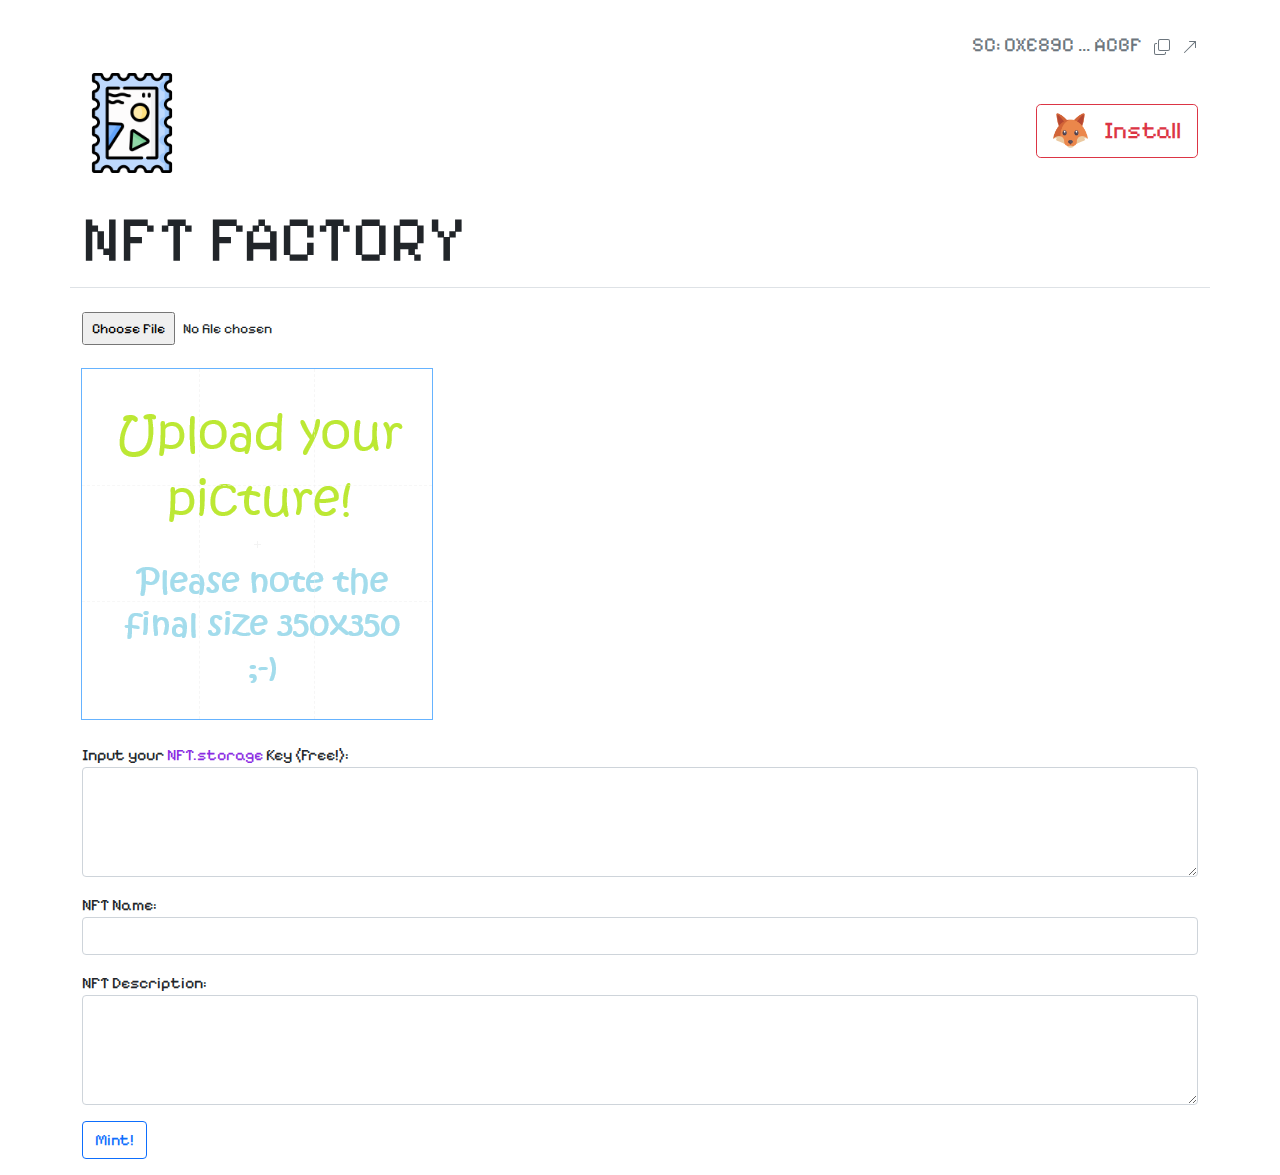
<file: nft_factory/index.html>
<!DOCTYPE html>
<html lang="en">

    <head>

        <meta charset="UTF-8">
        <meta name="viewport" content="width=device-width, initial-scale=1.0">

        <link rel="stylesheet" href="styles/bootstrap.min.css">
        <link rel="stylesheet" href="styles/cropper.min.css">
        <link rel="stylesheet" href="styles/local.css">

        <title>NFT Factory</title>

    </head>

    <body>

        <!-- SC Address -->
        <div class="container bg-transparent text-end text-uppercase fs-5 text-secondary">

            <br />

            <span id="span-smart-contract" data-bs-toggle="tooltip" data-bs-placement="bottom" title="">
            </span>

            &NonBreakingSpace;

            <span id="copy-smart-contract">
                <svg xmlns="http://www.w3.org/2000/svg" width="16" height="16" fill="currentColor" class="bi bi-copy" viewBox="0 0 16 16">
                    <path fill-rule="evenodd" d="M4 2a2 2 0 0 1 2-2h8a2 2 0 0 1 2 2v8a2 2 0 0 1-2 2H6a2 2 0 0 1-2-2V2Zm2-1a1 1 0 0 0-1 1v8a1 1 0 0 0 1 1h8a1 1 0 0 0 1-1V2a1 1 0 0 0-1-1H6ZM2 5a1 1 0 0 0-1 1v8a1 1 0 0 0 1 1h8a1 1 0 0 0 1-1v-1h1v1a2 2 0 0 1-2 2H2a2 2 0 0 1-2-2V6a2 2 0 0 1 2-2h1v1H2Z"/>
                </svg>
            </span>

            &NonBreakingSpace;

            <span id="link-smart-contract">
                <svg xmlns="http://www.w3.org/2000/svg" width="16" height="16" fill="currentColor" class="bi bi-arrow-up-right" viewBox="0 0 16 16">
                    <path fill-rule="evenodd" d="M14 2.5a.5.5 0 0 0-.5-.5h-6a.5.5 0 0 0 0 1h4.793L2.146 13.146a.5.5 0 0 0 .708.708L13 3.707V8.5a.5.5 0 0 0 1 0v-6z"/>
                </svg>
            </span>

        </div>
        <!-- End SC Address -->


        <!-- navBar -->
        <nav class="navbar bg-transparent">
            <div class="container bg-transparent">
                <img class="navbar-brand mb-3" src="assets/logo.png" alt="NFT Factory" width="100" height="110">
                <button class="d-flex btn btn-lg" id="btn-connect-wallet" onclick="">
                    <img class="me-3" src="assets/metamask.png" alt="" width="35px" height="35px">
                    <span class="fs-4" id="span-connect-wallet"></span>
                </button>
            </div>
        </nav>

        <div class="container bg-transparent text-uppercase border-bottom">
            <span>
                <h1 class="display-3">
                    NFT&NonBreakingSpace;Factory
                </h1>
            </span>
        </div>
        <!-- End navBar-->

        <br />

        <!-- Cropper -->
        <div class="container bg-transparent">
            <form id="imgForm">
                <input id="imgUploadButton" class="form-control-sm" type="file" accept="image/*" />
            </form>
        </div>

        <br />

        <div class="container bg-transparent">
            <div style="width: 350px; height: 350px; max-width: 350px; max-height: 350px; min-width: 350px; min-height: 350px;">
                <img id="imgCanvas" src="assets/imgTemplate.png" width="350" height="350" />
            </div><br />
        </div>
        <!-- End Cropper -->

        <!-- NFT Data -->
        <div class="container bg-transparent">
                <p>
                    <label for="nftName">Input your <a href="https://nft.storage" target="_blank">NFT.storage</a> Key (Free!):</label>
                    <textarea id="nftStorageKey" rows="4" class="form-control"></textarea>
                </p>

                <p>
                    <label for="nftName">NFT Name:</label>
                    <input id="nftName" type="text" class="form-control">
                </p>

                <p>
                    <label for="nftDescription">NFT Description:</label>
                    <textarea id="nftDescription" rows="4" class="form-control"></textarea>
                </p>

                <p>
                    <button id="nftMint" class="btn btn-outline-primary" type="button">
                        <span id="minting-spinner" class="spinner-border spinner-border-sm visually-hidden" role="status" aria-hidden="true"></span>
                        Mint!
                    </button>
                </p>
        </div>
        <!-- End NFT Data -->


        <!-- Toast -->
        <div class="toast-container position-fixed bottom-0 end-0 p-2 bg-transparent" style="z-index: 11" onclick="$('#toast-div').toast('hide');">
            <div id="toast-div" class="toast hide bg-transparent" role="alert" aria-live="assertive" aria-atomic="true" data-bs-animation="true" data-bs-autohide="true" data-bs-delay="5000">
                <div id="toast-body" class="toast-body bg-opacity-50 h4 text-light">
                    <span id="toast-text"></span>
                </div>
            </div>
        </div>
        <!-- End Toast -->

        
        <!-- Modal -->
        <div class="modal fade" id="modalWindowDiv" tabindex="-1" aria-labelledby="exampleModalLabel" aria-hidden="true">
            <div class="modal-dialog">
                <div class="modal-content">
                    <div class="modal-header">
                        <h5 id="modalWindowHead" class="modal-title"></h5>
                        <button type="button" class="btn-close" data-bs-dismiss="modal" aria-label="Close"></button>
                    </div>
                    <div class="modal-body">
                        <span id="modalWindowBody"></span>
                    </div>
                    <div class="modal-footer">
                        <button type="button" class="btn btn-secondary" data-bs-dismiss="modal">Close</button>
                    </div>
                </div>
            </div>
        </div>
        <!-- End Modal -->


        <script type="text/javascript" src="lib/jquery-3.7.1.min.js"></script>
        <script type="text/javascript" src="lib/js.cookie.min.js"></script>
        <script type="text/javascript" src="lib/cropper.min.js"></script>
        <script type="text/javascript" src="lib/jquery-cropper.min.js"></script>
        <script type="text/javascript" src="lib/bootstrap.bundle.min.js"></script>

        <script type="text/javascript" src="app/settings.js"></script>
        <script type="text/javascript" src="app/tools.js"></script>
        <script type="text/javascript" src="app/init.js"></script>
        <script type="text/javascript" src="app/wallet.js"></script>
        <script type="module"          src="app/minter.js"></script>
        <script type="text/javascript" src="app/last.js"></script>

        <script type="text/javascript">
            initWallet();
        </script>


    </body>

</html>
</file>
<file: nft_factory/styles/local.css>
@font-face {
    font-family: 'Pixelify Sans';
    src: URL('../fonts/PixelifySans-Regular.ttf') format('truetype');
}

body {
    font-family: 'Pixelify Sans';
}

a {
    text-decoration: none;
    color: blueviolet;
}

img {
    display: block;
    max-width: 100%;
}
</file>
<file: nft_factory/styles/cropper.min.css>
/*!
 * Cropper.js v1.6.1
 * https://fengyuanchen.github.io/cropperjs
 *
 * Copyright 2015-present Chen Fengyuan
 * Released under the MIT license
 *
 * Date: 2023-09-17T03:44:17.565Z
 */.cropper-container{direction:ltr;font-size:0;line-height:0;position:relative;-ms-touch-action:none;touch-action:none;-webkit-user-select:none;-moz-user-select:none;-ms-user-select:none;user-select:none}.cropper-container img{backface-visibility:hidden;display:block;height:100%;image-orientation:0deg;max-height:none!important;max-width:none!important;min-height:0!important;min-width:0!important;width:100%}.cropper-canvas,.cropper-crop-box,.cropper-drag-box,.cropper-modal,.cropper-wrap-box{bottom:0;left:0;position:absolute;right:0;top:0}.cropper-canvas,.cropper-wrap-box{overflow:hidden}.cropper-drag-box{background-color:#fff;opacity:0}.cropper-modal{background-color:#000;opacity:.5}.cropper-view-box{display:block;height:100%;outline:1px solid #39f;outline-color:rgba(51,153,255,.75);overflow:hidden;width:100%}.cropper-dashed{border:0 dashed #eee;display:block;opacity:.5;position:absolute}.cropper-dashed.dashed-h{border-bottom-width:1px;border-top-width:1px;height:33.33333%;left:0;top:33.33333%;width:100%}.cropper-dashed.dashed-v{border-left-width:1px;border-right-width:1px;height:100%;left:33.33333%;top:0;width:33.33333%}.cropper-center{display:block;height:0;left:50%;opacity:.75;position:absolute;top:50%;width:0}.cropper-center:after,.cropper-center:before{background-color:#eee;content:" ";display:block;position:absolute}.cropper-center:before{height:1px;left:-3px;top:0;width:7px}.cropper-center:after{height:7px;left:0;top:-3px;width:1px}.cropper-face,.cropper-line,.cropper-point{display:block;height:100%;opacity:.1;position:absolute;width:100%}.cropper-face{background-color:#fff;left:0;top:0}.cropper-line{background-color:#39f}.cropper-line.line-e{cursor:ew-resize;right:-3px;top:0;width:5px}.cropper-line.line-n{cursor:ns-resize;height:5px;left:0;top:-3px}.cropper-line.line-w{cursor:ew-resize;left:-3px;top:0;width:5px}.cropper-line.line-s{bottom:-3px;cursor:ns-resize;height:5px;left:0}.cropper-point{background-color:#39f;height:5px;opacity:.75;width:5px}.cropper-point.point-e{cursor:ew-resize;margin-top:-3px;right:-3px;top:50%}.cropper-point.point-n{cursor:ns-resize;left:50%;margin-left:-3px;top:-3px}.cropper-point.point-w{cursor:ew-resize;left:-3px;margin-top:-3px;top:50%}.cropper-point.point-s{bottom:-3px;cursor:s-resize;left:50%;margin-left:-3px}.cropper-point.point-ne{cursor:nesw-resize;right:-3px;top:-3px}.cropper-point.point-nw{cursor:nwse-resize;left:-3px;top:-3px}.cropper-point.point-sw{bottom:-3px;cursor:nesw-resize;left:-3px}.cropper-point.point-se{bottom:-3px;cursor:nwse-resize;height:20px;opacity:1;right:-3px;width:20px}@media (min-width:768px){.cropper-point.point-se{height:15px;width:15px}}@media (min-width:992px){.cropper-point.point-se{height:10px;width:10px}}@media (min-width:1200px){.cropper-point.point-se{height:5px;opacity:.75;width:5px}}.cropper-point.point-se:before{background-color:#39f;bottom:-50%;content:" ";display:block;height:200%;opacity:0;position:absolute;right:-50%;width:200%}.cropper-invisible{opacity:0}.cropper-bg{background-image:url("[data-uri]")}.cropper-hide{display:block;height:0;position:absolute;width:0}.cropper-hidden{display:none!important}.cropper-move{cursor:move}.cropper-crop{cursor:crosshair}.cropper-disabled .cropper-drag-box,.cropper-disabled .cropper-face,.cropper-disabled .cropper-line,.cropper-disabled .cropper-point{cursor:not-allowed}
</file>
